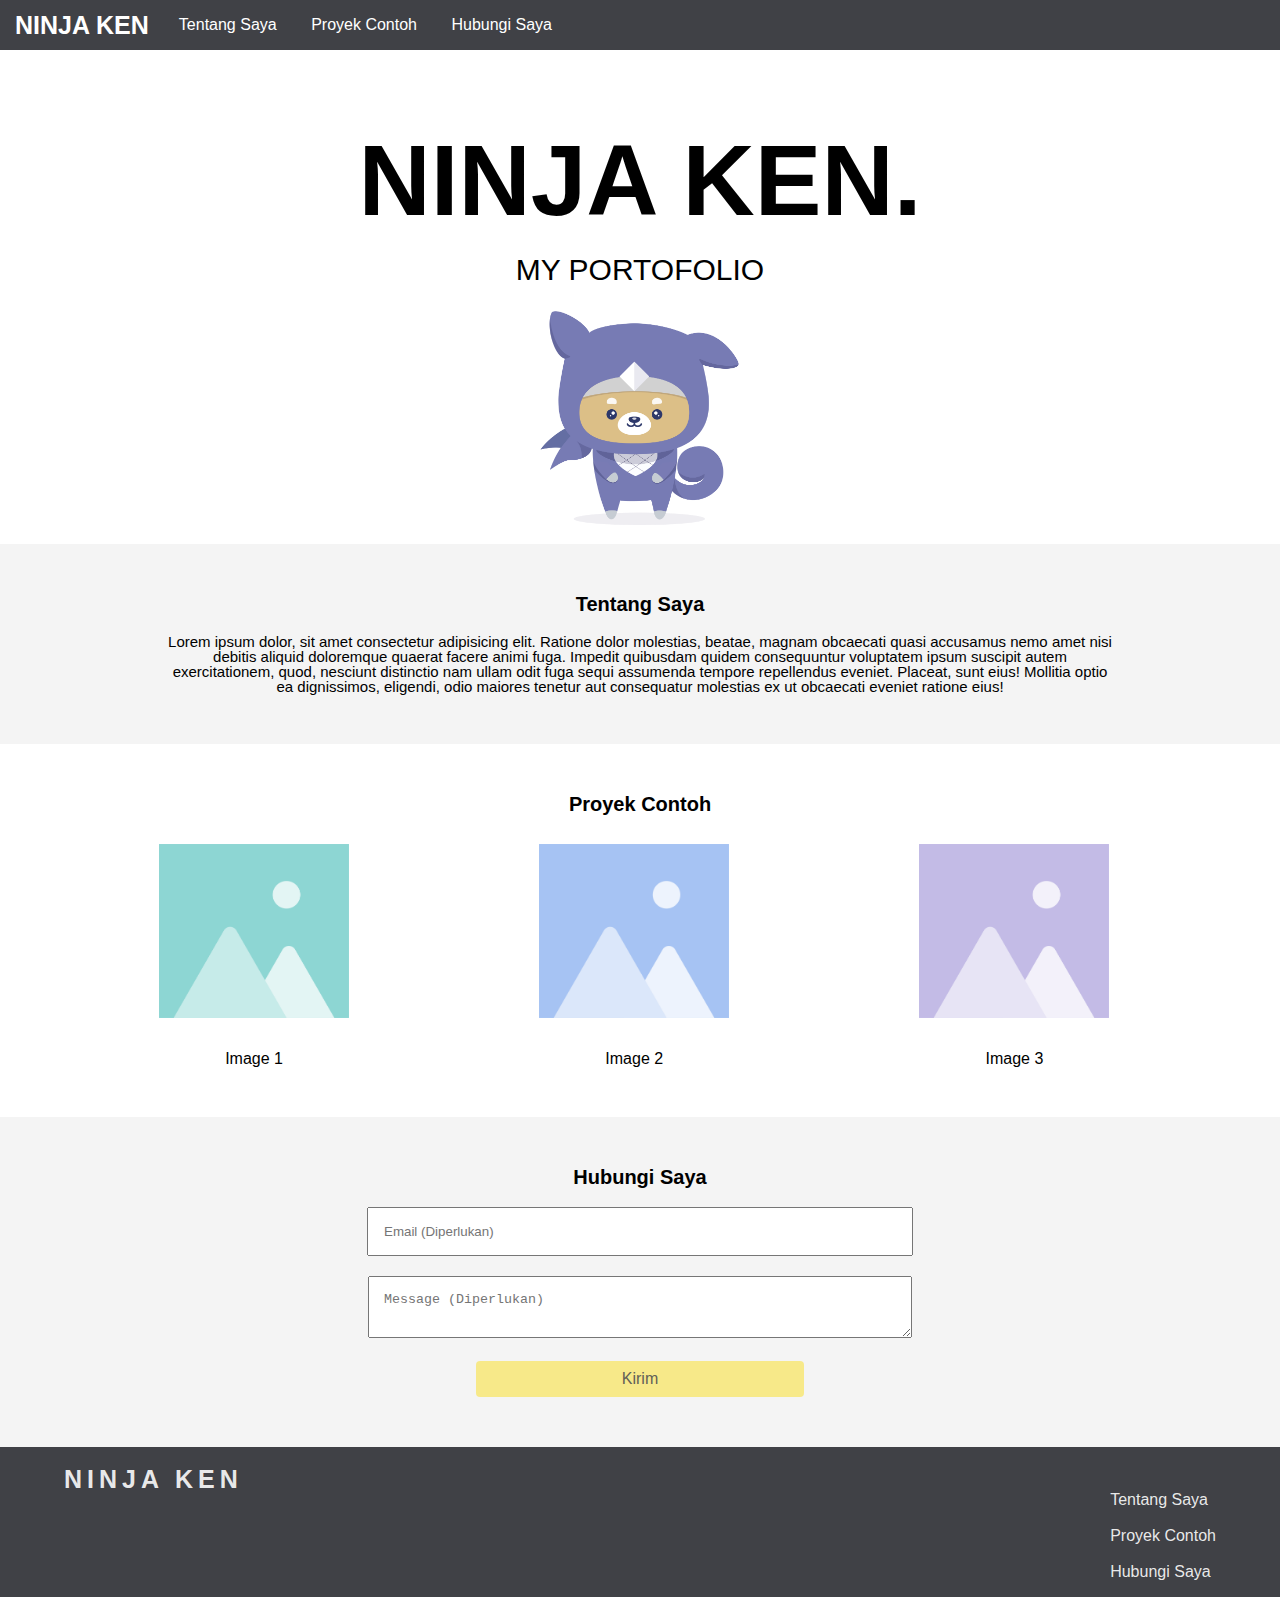
<file: index.html>
<!DOCTYPE html>
<html lang="en">
<head>
    <meta charset="UTF-8">
    <meta http-equiv="X-UA-Compatible" content="IE=edge">
    <meta name="viewport" content="width=device-width, initial-scale=1.0">
    <link rel="stylesheet" href="stylesheet.css">
    <link rel="stylesheet" href="responsive.css">
    <link rel="stylesheet" href="https://maxcdn.bootstrapcdn.com/font-awesome/4.3.0/css/font-awesome.min.css">
    <title>Progate Excercise</title>
</head>
<body>
    <div class="main-container">
        <header>
            <div class="right-logo">
                <h1>NINJA KEN</h1>
            </div>
            <div class="list-menu">
                <div class="icon-burger">
                    <span class="fa fa-bars"></span>
                </div>
                <ul class="list-menu-ver">
                    <li>Tentang Saya</li>
                    <li>Proyek Contoh</li>
                    <li>Hubungi Saya</li>
                </ul>
            </div>
        </header>
        <main>
            <div class="container">
                <div class="head-main">
                    <h1 class="main-h1">NINJA KEN<span>.</span></h1>
                    <h1 class="second-h1">MY PORTOFOLIO</h1>
                    <img src="image/Ninja Ken.png" alt="">
                </div>
                <div class="tentang-saya">
                    <h2>Tentang Saya</h2>
                    <p>Lorem ipsum dolor, sit amet consectetur adipisicing elit. Ratione dolor molestias, beatae, magnam obcaecati quasi accusamus nemo amet nisi debitis aliquid doloremque quaerat facere animi fuga. Impedit quibusdam quidem consequuntur voluptatem ipsum suscipit autem exercitationem, quod, nesciunt distinctio nam ullam odit fuga sequi assumenda tempore repellendus eveniet. Placeat, sunt eius! Mollitia optio ea dignissimos, eligendi, odio maiores tenetur aut consequatur molestias ex ut obcaecati eveniet ratione eius!</p>
                </div>
                <div class="proyek-contoh">
                    <h2>Proyek Contoh</h2>
                    <div class="list-item">
                        <div class="list1">
                            <img src="image/1.png" alt="">
                            <p>Image 1</p>
                        </div>
                        <div class="list2">
                            <img src="image/2.png" alt="">
                            <p>Image 2</p>
                        </div>
                        <div class="list3">
                            <img src="image/3.png" alt="">
                            <p>Image 3</p>
                        </div>
                        <div class="clear"></div>
                    </div>
                </div>
                <div class="hubungi-saya">
                    <div class="container">
                            <h2>Hubungi Saya</h2>
                        <div class="fi field1">
                            <input type="text" placeholder="Email (Diperlukan)">
                        </div>
                        <div class="fi field2">
                            <textarea placeholder="Message (Diperlukan)"></textarea>
                        </div>
                        <div class="fi input">
                            <a href="#">Kirim</a>
                        </div>
                    </div>
                </div>
            </div>
        </main>
        <footer>
            <div class="container">
                <div class="left-logo">
                    <h1>NINJA KEN</h1>
                </div>
                <div class="list-footer">
                    <ul class="list-items">
                        <li>Tentang Saya</li>
                        <li>Proyek Contoh</li>
                        <li>Hubungi Saya</li>
                    </ul>
                </div>
            </div>
        </footer>
    </div>
</body>
</html>
</file>
<file: responsive.css>
/*untuk tablet*/
@media all and (max-width: 1000px){
    .main-container .list-menu .list-menu-ver li{
        display: inline-block;
    }
}

/*untuk handphone*/
@media all and (max-width: 670px){

    .main-container main .container .tentang-saya h2{
        font-weight: bold;
        margin-bottom: 15px;
        font-size: 15px;
    }

    .main-container main .container .tentang-saya p{
        font-family: sans-serif;
        font-weight: lighter;
        width: 80%;
        margin: auto;
        font-size: 10px;
        text-align: justify;
    }

    .main-container header .right-logo h1{
        font-size: 20px;
        font-weight: bold;
        line-height: 50px;
        margin: 0 15px 0 15px;
    }

    .main-container main .container .proyek-contoh .list-item .list1,
    .main-container main .container .proyek-contoh .list-item .list2,
    .main-container main .container .proyek-contoh .list-item .list3{
        width: 100%;
    }

    .main-container .list-menu .list-menu-ver{
        display: none;
    }

   
    .main-container main .container .head-main .main-h1{
        font-size: 50px;
    }

    .main-container main .container .head-main .second-h1{
        font-family: sans-serif;
        font-size: 20px;
        font-weight: lighter;
        margin-top: 20px;
    }

    .main-container .list-menu .icon-burger .fa{
        display: inline-block;
        line-height: 50px;
        float: right;
        margin-right: 10px;
    }

    .main-container .hubungi-saya h2{
        font-size: 15px;
    }

    .main-container .hubungi-saya .container .fi{
        width: 100%;
        margin: auto;
    }

    .main-container main .container .hubungi-saya .container input,
    .main-container main .container .hubungi-saya .container textarea{
        width: 80%;
        margin: auto;
        margin-bottom: 10px;
    }

    .main-container main .container .hubungi-saya .container .input{
        width: 80%;
        margin: auto;
    }

    .main-container footer .container .left-logo h1{
        font-size: 20px;
        letter-spacing: 5px;
        font-weight: bold;
        text-align: center;
        margin-bottom: 20px;
    }

    .main-container footer .container .list-footer{
        font-size: 10px;
        width: 100%;
        margin: auto;
        text-align: center;
    }

    .main-container footer .container .list-footer .list-items li{
        margin-bottom: 10px;
    }

}
</file>
<file: stylesheet.css>
/* http://meyerweb.com/eric/tools/css/reset/ 
   v2.0 | 20110126
   License: none (public domain)
*/

html, body, div, span, applet, object, iframe,
h1, h2, h3, h4, h5, h6, p, blockquote, pre,
a, abbr, acronym, address, big, cite, code,
del, dfn, em, img, ins, kbd, q, s, samp,
small, strike, strong, sub, sup, tt, var,
b, u, i, center,
dl, dt, dd, ol, ul, li,
fieldset, form, label, legend,
table, caption, tbody, tfoot, thead, tr, th, td,
article, aside, canvas, details, embed, 
figure, figcaption, footer, header, hgroup, 
menu, nav, output, ruby, section, summary,
time, mark, audio, video {
	margin: 0;
	padding: 0;
	border: 0;
	font-size: 100%;
	font: inherit;
	vertical-align: baseline;
}
/* HTML5 display-role reset for older browsers */
article, aside, details, figcaption, figure, 
footer, header, hgroup, menu, nav, section {
	display: block;
}
body {
	line-height: 1;
}
ol, ul {
	list-style: none;
}
blockquote, q {
	quotes: none;
}
blockquote:before, blockquote:after,
q:before, q:after {
	content: '';
	content: none;
}
table {
	border-collapse: collapse;
	border-spacing: 0;
}
/*********************************/

.main-container{
    font-family: sans-serif;
}

.main-container header{
    color: white;
    height: 50px;
    background-color: #404146;
}

.main-container header .right-logo{
    display: inline-block;
    float: left;
}


.main-container header .right-logo h1{
    font-size: 25px;
    font-weight: bold;
    line-height: 50px;
    margin: 0 15px 0 15px;
}

.main-container header .list-menu .list-menu-ver li{
    display: inline-block;
    line-height: 50px;
    margin: 0 15px 0 15px;
    font-weight: lighter;
}

.main-container main {
    width: 100%;
}

.main-container main .container{
    margin: auto;
}

.main-container main .container .head-main {
    text-align: center;
}

.main-container main .container .head-main .main-h1{
    font-family: sans-serif;
    font-size: 100px;
    font-weight: bold;
    margin-top: 80px;
}

.main-container main .container .head-main .second-h1{
    font-family: sans-serif;
    font-size: 30px;
    font-weight: lighter;
    margin-top: 25px;
}

.main-container main .container .head-main img{
    width: 20%;
}

.main-container main .container .tentang-saya{
    text-align: center;
    background-color: #f4f4f4;
    padding: 50px;
}

.main-container main .container .tentang-saya h2{
    font-weight: bold;
    margin-bottom: 20px;
    font-size: 20px;
}

.main-container main .container .tentang-saya p{
    font-family: sans-serif;
    font-weight: lighter;
    width: 80%;
    margin: auto;
    font-size: 15px;
}

.main-container main .container .proyek-contoh{
    width: 100%;
    padding: 50px 0;
}

.main-container main .container .proyek-contoh .list-item{
    width: 90%;
    margin: auto;
    box-sizing: border-box;

}

.main-container main .container .proyek-contoh .list-item .list1,
.main-container main .container .proyek-contoh .list-item .list2,
.main-container main .container .proyek-contoh .list-item .list3{
    width: 33%;
    margin: auto;
    float: left;
    text-align: center;
}

.main-container main .container .proyek-contoh .list-item img{
    width: 50%;
    margin-bottom: 30px;
}

.main-container main .container .proyek-contoh .list-item .clear{
    clear: left;
}

.main-container main .container .proyek-contoh h2{
    text-align: center;
    font-size: 20px;
    font-weight: bold;
    margin-bottom: 30px;
}

.main-container main .container .hubungi-saya{
    width: 100%;
    background-color: #f4f4f4;
}

.main-container main .container .hubungi-saya .container{
    width: 80%;
    margin: auto;
    text-align: center;
    padding: 50px 0;
}

.main-container main .container .hubungi-saya .container h2{
    font-size: 20px;
    font-weight: bold;
    margin-bottom: 20px;
}

.main-container main .container .hubungi-saya .container input,
.main-container main .container .hubungi-saya .container textarea{
    width: 50%;
    margin: auto;
    padding: 15px;
    margin-bottom: 20px;
}

.main-container main .container .hubungi-saya .container .input{
    background-color: #f7e989;
    width: 30%;
    margin: auto;
    padding: 10px;
    border-radius: 4px;
}

.main-container main .container .hubungi-saya .container a{
    text-decoration: none;
    color: #616057;
}

.main-container footer{
    height: 150px;
    background-color: #404146;
    color: #f4f4f4f4;
}

.main-container footer .container {
    width: 90%;
    margin: auto;
    padding: 20px;
}

.main-container footer .container .left-logo h1{
    font-size: 25px;
    letter-spacing: 5px;
    font-weight: bold;
}

.main-container footer .container .list-footer{
    float: right;
}

.main-container footer .container .list-footer .list-items li{
    margin-bottom: 20px;
    font-weight: lighter;
}

.main-container .list-menu .icon-burger .fa{
    display: none;
}
</file>
